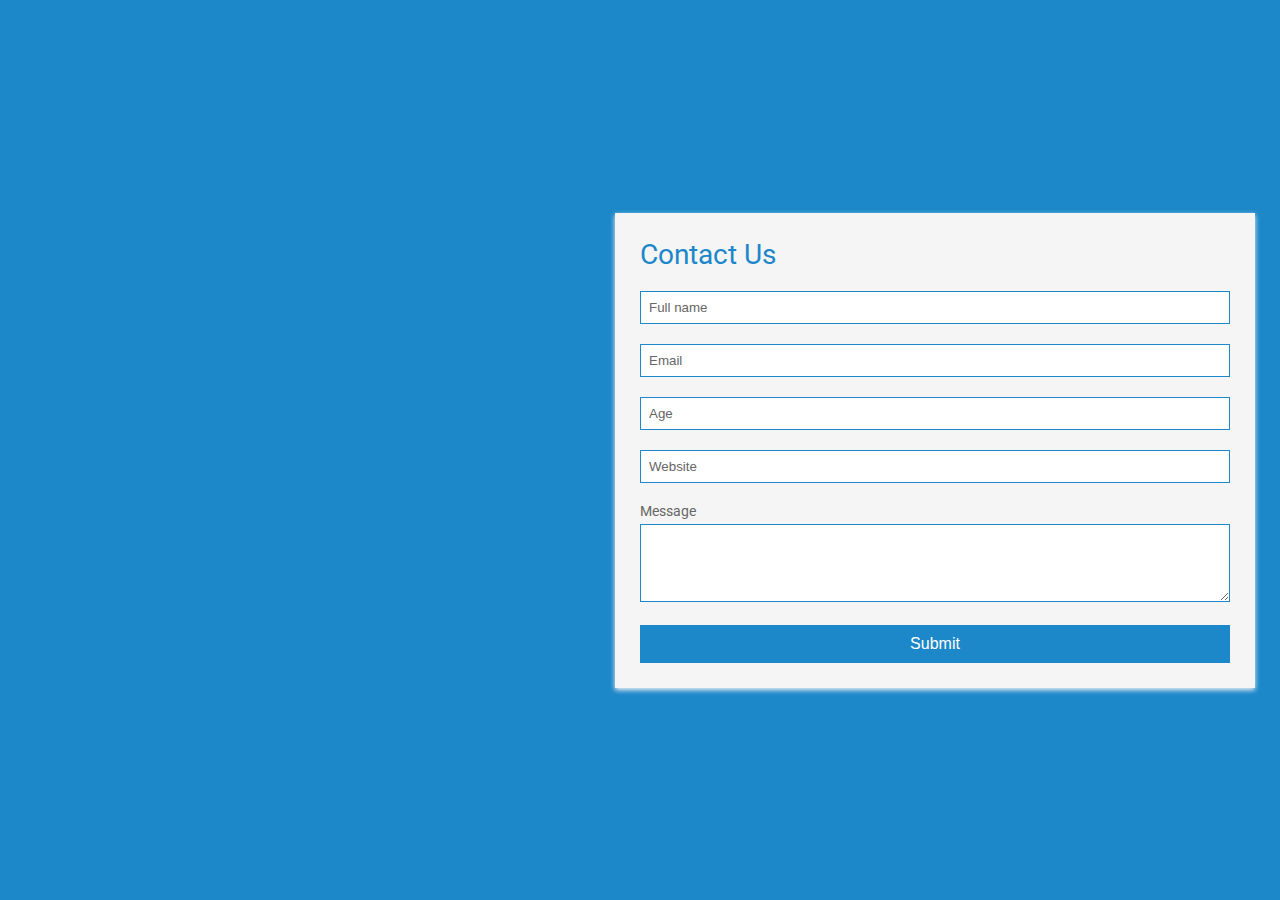
<file: ejer4/index.html>
<!DOCTYPE html>
<html>

<head>
    <title>Contact form</title>
    <link rel="stylesheet" href="https://use.fontawesome.com/releases/v5.4.1/css/all.css"
        integrity="sha384-5sAR7xN1Nv6T6+dT2mhtzEpVJvfS3NScPQTrOxhwjIuvcA67KV2R5Jz6kr4abQsz" crossorigin="anonymous">
    <link href="https://fonts.googleapis.com/css?family=Roboto:300,400,500,700" rel="stylesheet">
    <link rel="stylesheet" href="style.css">
</head>

<body>
    <div class="main-block">
        <div class="left-part">
            <i class="fas fa-envelope"></i>
            <i class="fas fa-at"></i>
            <i class="fas fa-mail-bulk"></i>
        </div>
        <form action="/">
            <h1>Contact Us</h1>
            <div class="info">
                <input class="fname" type="text" name="name" placeholder="Full name">
                <input type="email" name="email" placeholder="Email">
                <input type="number" name="age" placeholder="Age">
                <input type="text" name="web" placeholder="Website">
            </div>
            <p>Message</p>
            <div>
                <textarea rows="4"></textarea>
            </div>
            <button type="submit" href="/">Submit</button>
        </form>
    </div>
</body>

</html>
</file>
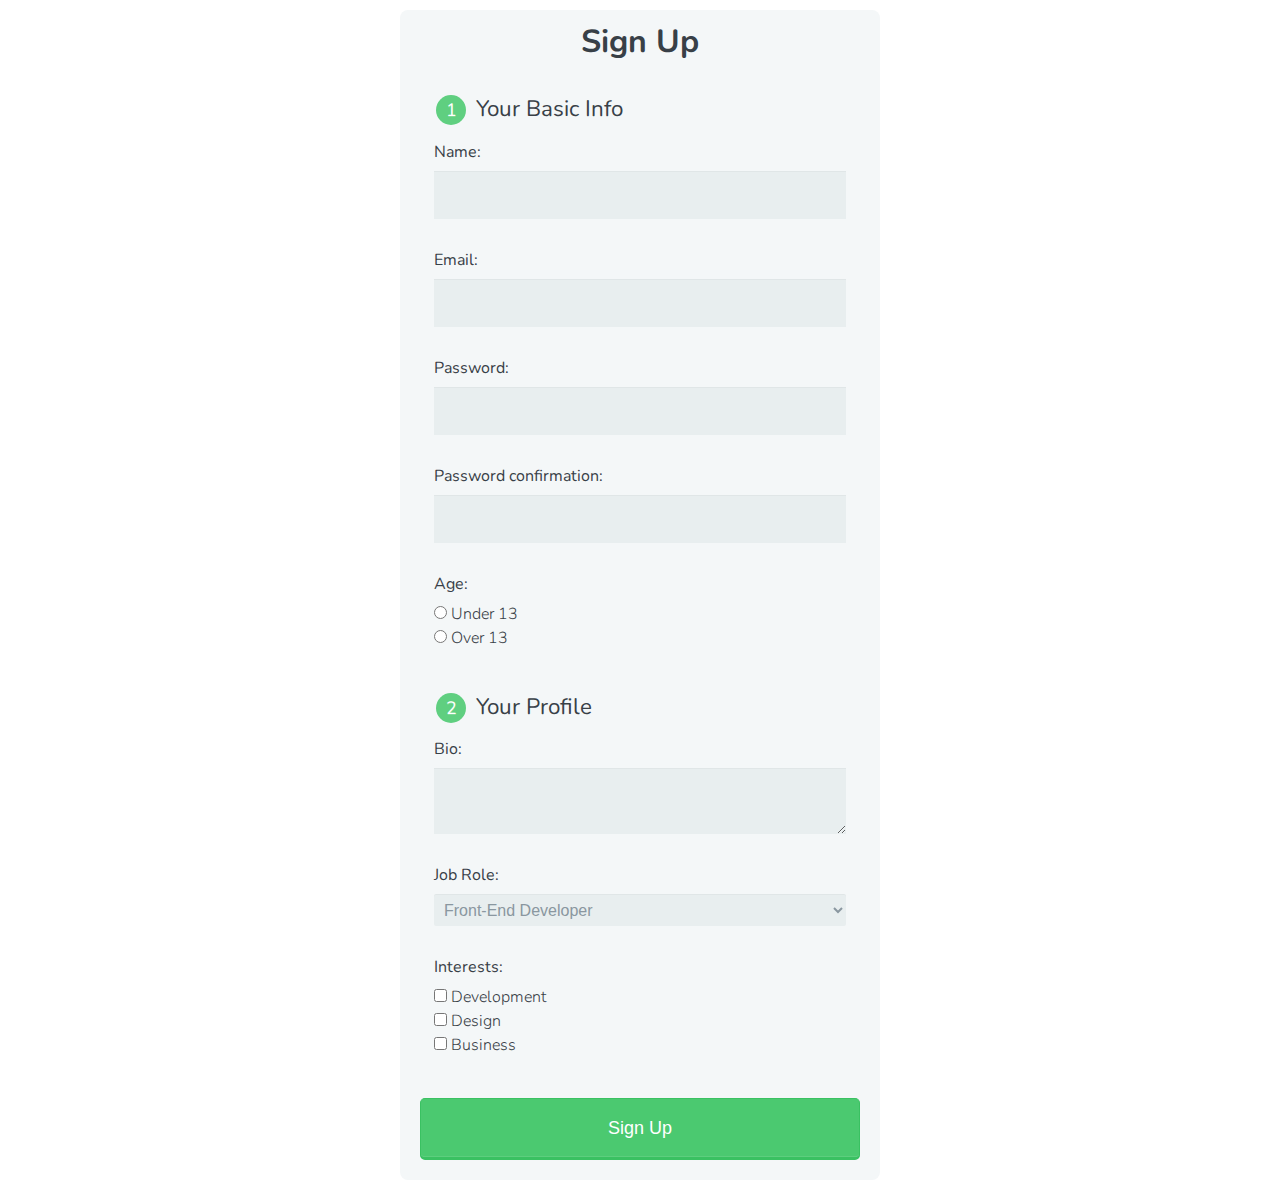
<file: ejer5/index.html>
<html>

<head>
    <meta charset="utf-8">
    <meta name="viewport" content="width=device-width, initial-scale=1.0">
    <title>Sign Up Form</title>
    <link rel="stylesheet" href="https://codepen.io/gymratpacks/pen/VKzBEp#0">
    <link href='https://fonts.googleapis.com/css?family=Nunito:400,300' rel='stylesheet' type='text/css'>
    <link rel="stylesheet" href="style.css">
</head>

<body>
    <div class="row">
        <div class="col-md-12">
            <form action="index.html" method="post">
                <h1> Sign Up </h1>

                <fieldset>

                    <legend><span class="number">1</span> Your Basic Info</legend>
                    <div>
                        <label for="name">Name:</label>
                        <input type="text" id="name" name="user_name">
                        <small></small>

                    </div>
                    <div><label for="email">Email:</label>
                        <input type="email" id="mail" name="user_email">
                        <small></small>
                    </div>
                    <div>

                        <label for="password">Password:</label>
                        <input type="password" id="password" name="user_password">
                        <small></small>
                    </div>
                    <div>

                        <label for="confirmation">Password confirmation:</label>
                        <input type="password" id="confirmation" name="password_confirmation">
                        <small></small>
                    </div>
                    <div>

                        <label>Age:</label>
                        <input type="radio" id="under_13" value="under_13" name="user_age"><label for="under_13"
                            class="light">Under 13</label><br>
                        <input type="radio" id="over_13" value="over_13" name="user_age"><label for="over_13"
                            class="light">Over 13</label>
                        <small></small>
                    </div>
                </fieldset>
                <fieldset>

                    <legend><span class="number">2</span> Your Profile</legend>
                    <div>

                        <label for="bio">Bio:</label>
                        <textarea id="bio" name="user_bio"></textarea>
                        <small></small>
                    </div>

                    <div>

                        <label for="job">Job Role:</label>
                        <select id="job" name="user_job">
                            <optgroup label="Web">
                                <option value="frontend_developer">Front-End Developer</option>
                                <option value="php_developer">PHP Developer</option>
                                <option value="python_developer">Python Developer</option>
                                <option value="rails_developer">Rails Developer</option>
                                <option value="web_designer">Web Designer</option>
                                <option value="wordpress_developer">Wordpress Developer</option>
                            </optgroup>
                            <optgroup label="Mobile">
                                <option value="android_developer">Android Developer</option>
                                <option value="ios_developer">IOS Developer</option>
                                <option value="mobile_designer">Mobile Designer</option>
                            </optgroup>
                            <optgroup label="Business">
                                <option value="business_owner">Business Owner</option>
                                <option value="freelancer">Freelancer</option>
                            </optgroup>
                        </select>
                        <small></small>
                    </div>

                    <div>

                        <label>Interests:</label>
                        <input type="checkbox" id="development" value="interest_development" name="user_interest"><label
                            class="light" for="development">Development</label><br>
                        <input type="checkbox" id="design" value="interest_design" name="user_interest"><label class="light"
                            for="design">Design</label><br>
                        <input type="checkbox" id="business" value="interest_business" name="user_interest"><label
                            class="light" for="business">Business</label>
                            <small></small>
                    </div>


                </fieldset>

                <button type="submit">Sign Up</button>

            </form>
        </div>
    </div>

</body>

</html>
</file>
<file: ejer4/style.css>
html, body {
    min-height: 100%;
    padding: 0;
    margin: 0;
    font-family: Roboto, Arial, sans-serif;
    font-size: 14px;
    color: #666;
    }
    h1 {
    margin: 0 0 20px;
    font-weight: 400;
    color: #1c87c9;
    }
    p {
    margin: 0 0 5px;
    }
    .main-block {
    display: flex;
    flex-direction: column;
    justify-content: center;
    align-items: center;
    min-height: 100vh;
    background: #1c87c9;
    }
    form {
    padding: 25px;
    margin: 25px;
    box-shadow: 0 2px 5px #f5f5f5; 
    background: #f5f5f5; 
    }
    .fas {
    margin: 25px 10px 0;
    font-size: 72px;
    color: #fff;
    }
    .fa-envelope {
    transform: rotate(-20deg);
    }
    .fa-at , .fa-mail-bulk{
    transform: rotate(10deg);
    }
    input, textarea {
    width: calc(100% - 18px);
    padding: 8px;
    margin-bottom: 20px;
    border: 1px solid #1c87c9;
    outline: none;
    }
    input::placeholder {
    color: #666;
    }
    button {
    width: 100%;
    padding: 10px;
    border: none;
    background: #1c87c9; 
    font-size: 16px;
    font-weight: 400;
    color: #fff;
    }
    button:hover {
    background: #2371a0;
    } 
    @media (min-width: 568px) {
    .main-block {
    flex-direction: row;
    }
    .left-part, form {
    width: 50%;
    }
    .fa-envelope {
    margin-top: 0;
    margin-left: 20%;
    }
    .fa-at {
    margin-top: -10%;
    margin-left: 65%;
    }
    .fa-mail-bulk {
    margin-top: 2%;
    margin-left: 28%;
    }
    }
</file>
<file: ejer5/style.css>
*, *:before, *:after {
    -moz-box-sizing: border-box;
    -webkit-box-sizing: border-box;
    box-sizing: border-box;
  }
  
  body {
    font-family: 'Nunito', sans-serif;
    color: #384047;
  }
  
  form {
    max-width: 300px;
    margin: 10px auto;
    padding: 10px 20px;
    background: #f4f7f8;
    border-radius: 8px;
  }
  
  h1 {
    margin: 0 0 30px 0;
    text-align: center;
  }
  
  input[type="text"],
  input[type="password"],
  input[type="date"],
  input[type="datetime"],
  input[type="email"],
  input[type="number"],
  input[type="search"],
  input[type="tel"],
  input[type="time"],
  input[type="url"],
  textarea,
  select {
    background: rgba(255,255,255,0.1);
    border: none;
    font-size: 16px;
    height: auto;
    margin: 0;
    outline: 0;
    padding: 15px;
    width: 100%;
    background-color: #e8eeef;
    color: #8a97a0;
    box-shadow: 0 1px 0 rgba(0,0,0,0.03) inset;
    margin-bottom: 30px;
  }
  
  input[type="radio"],
  input[type="checkbox"] {
    margin: 0 4px 8px 0;
  }
  
  select {
    padding: 6px;
    height: 32px;
    border-radius: 2px;
  }
  
  button {
    padding: 19px 39px 18px 39px;
    color: #FFF;
    background-color: #4bc970;
    font-size: 18px;
    text-align: center;
    font-style: normal;
    border-radius: 5px;
    width: 100%;
    border: 1px solid #3ac162;
    border-width: 1px 1px 3px;
    box-shadow: 0 -1px 0 rgba(255,255,255,0.1) inset;
    margin-bottom: 10px;
  }
  
  fieldset {
    margin-bottom: 30px;
    border: none;
  }
  
  legend {
    font-size: 1.4em;
    margin-bottom: 10px;
  }
  
  label {
    display: block;
    margin-bottom: 8px;
  }
  
  label.light {
    font-weight: 300;
    display: inline;
  }
  
  .number {
    background-color: #5fcf80;
    color: #fff;
    height: 30px;
    width: 30px;
    display: inline-block;
    font-size: 0.8em;
    margin-right: 4px;
    line-height: 30px;
    text-align: center;
    text-shadow: 0 1px 0 rgba(255,255,255,0.2);
    border-radius: 100%;
  }
  
  @media screen and (min-width: 480px) {
  
    form {
      max-width: 480px;
    }
  
  }
</file>
